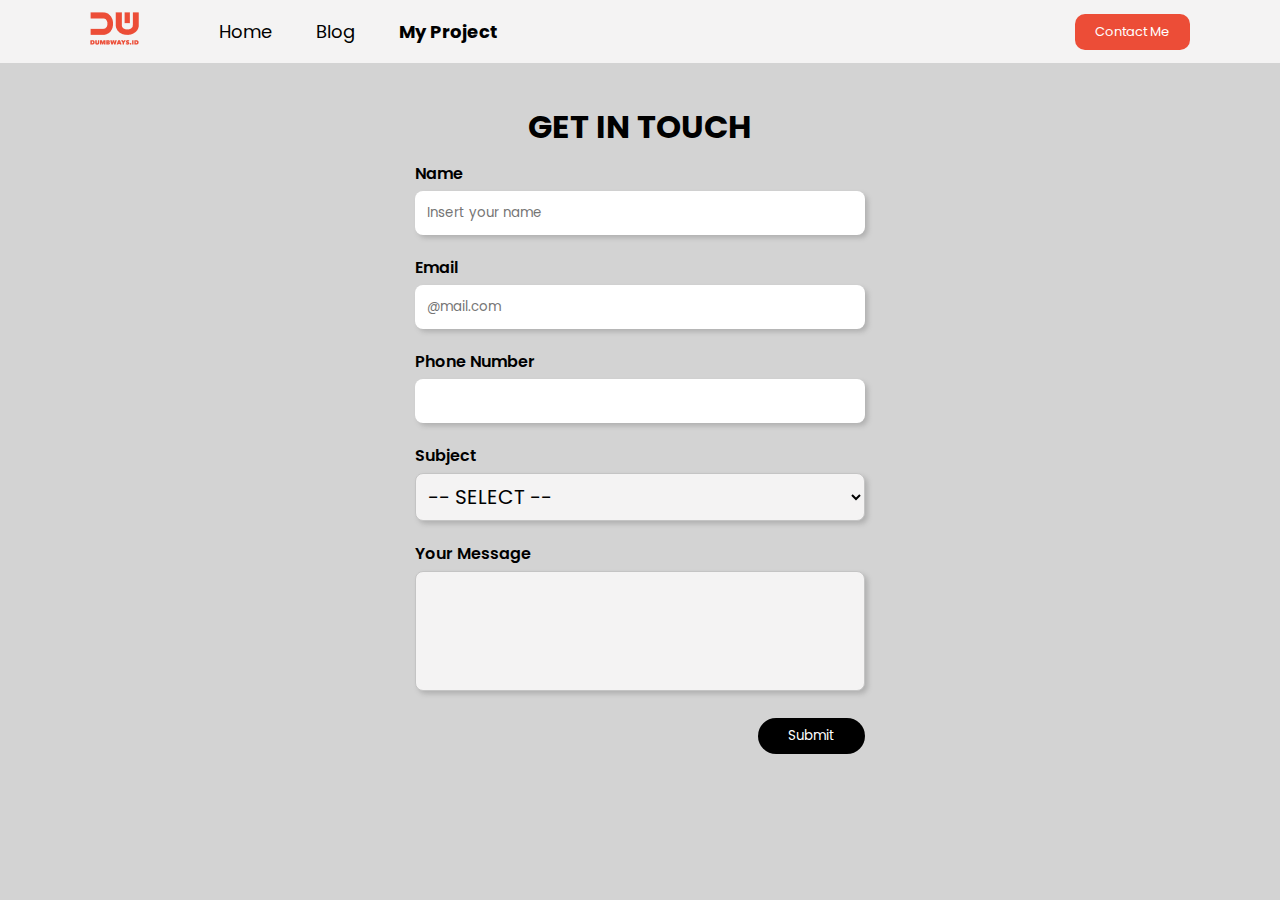
<file: contact.html>
<!DOCTYPE html>
<html>
<head>
    <title>Creating Contact Form</title>
    <link rel="stylesheet" href="style.css">
</head>
<body style="
    background: lightgray; 
">
<nav>
    <div class="left-side">
        <a href="index.html">
            <img src="Assets/logo.png"></a>
        <ul>
            <li>
                <a href="index.html">Home</a>
            </li>      
            <li>
                <a href="blog.html" >Blog</a>
            </li>
            <li>
                <a href="myproject.html" ><strong>My Project</strong></a>
            </li>
        </ul>
    </div>

    <div class="right-side">
        <a href="contact.html">Contact Me</a>
    </div>
</nav>

        <center>
            <div class="data-input">
                <h1>GET IN TOUCH</h1>
                <form action="" enctype="multipart/form-data">
                    <div class="form-input">
                        <div>
                            <label for="name">Name</label>
                            <input type="text" id="input-name" placeholder="Insert your name" id="name"/>
                        </div>
                        <div>
                            <label for="email">Email</label>
                            <input type="email" id="input-email" placeholder="@mail.com" id="email"/>
                        </div>
                        <div>
                            <label for="phone">Phone Number</label>
                            <input type="text" id="input-phone"  id="phone"/>
                        </div>
                        <div>
                            <label for="subject" >Subject</label>
                            <select type="text" id="input-subject"/>
                                <option value="" disabled selected>-- SELECT --</option>
                                <option value="Let's Talk">Let's Talk</option>
                                <option value="Let's  Colaboration">Let's  Colaboration</option>
                                <option value="I am Hiring">I am Hiring</option>
                            </select>
                        </div>
                        <div>
                            <label for="address">Your Message</label>
                            <textarea name="message" id="input-message"></textarea>
                        </div>
                        <div style="text-align: right;">
                            <button type="button" onclick="showdata()" >Submit</button>
                        </div>
                    </div>
                </form>
            </div>
        </center>

    <script src="form.js"></script>

</body>

</html>
</file>
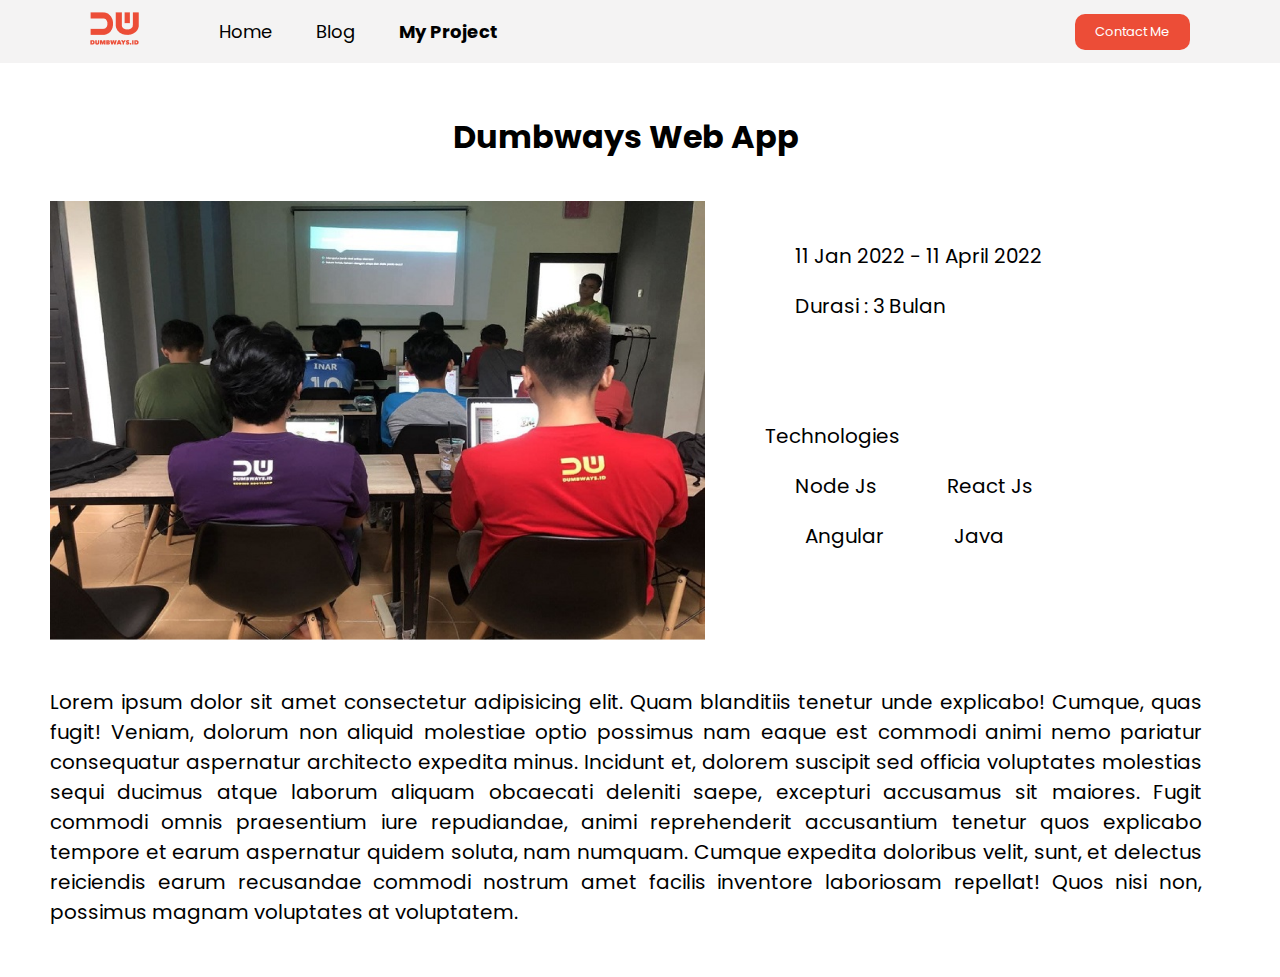
<file: project-detail.html>
<!DOCTYPE html>
<html>
<head>
    <title>Detail Project</title>
    <link rel="stylesheet" href="style.css" />
    <link rel="stylesheet" href="https://pro.fontawesome.com/releases/v5.10.0/css/all.css" integrity="sha384-AYmEC3Yw5cVb3ZcuHtOA93w35dYTsvhLPVnYs9eStHfGJvOvKxVfELGroGkvsg+p" crossorigin="anonymous"/>
</head>
<body>
    <nav>
        <div class="left-side">
            <a href="index.html">
                <img src="Assets/logo.png"></a>
            <ul>
                <li>
                    <a href="index.html">Home</a>
                </li>      
                <li>
                    <a href="blog.html" >Blog</a>
                </li>
                <li>
                    <a href="myproject.html" ><strong>My Project</strong></a>
                </li>
            </ul>
        </div>

        <div class="right-side">
            <a href="contact.html">Contact Me</a>
        </div>
    </nav>

    <div class="detail-project">
        <div class="detail-project-data">
            <h1>Dumbways Web App</h1>
            <div class="detail-project-content">
                <div class="detail-project-content-image">
                    <img src="Assets/blog-img-detail.png">
                </div>
                <div class="project-detail-time">
                    <div class="duration">
                        <div>
                            <i class="fas fa-calendar-alt"></i><label for="Duration">11 Jan 2022 - 11 April 2022</label>
                        </div>
                        <div>
                            <i class="far fa-clock"></i><label id="tampil" for=""></label>
                        </div>
                    </div>
                    <div class="detail-technologies">
                        <label for="">Technologies</label>
                        <div class="technologies1">
                            <div>
                                <i class="fab fa-node"></i><label for="">Node Js</label>
                            </div>
                            <div>
                                <i class="fab fa-react"></i><label for="">React Js</label>
                            </div>
                        </div>
                        <div class="technologies1">
                            <div>
                                <i  style="margin-right: 40px;" class="fab fa-angular"></i><label for="">Angular</label>
                            </div>
                            <div>
                                <i class="fab fa-java"></i><label for="">Java</label>
                            </div>
                        </div>
                    </div>
                </div>
            </div>
            <p>Lorem ipsum dolor sit amet consectetur adipisicing elit. Quam blanditiis tenetur unde explicabo! Cumque, quas fugit! Veniam, dolorum non aliquid molestiae optio possimus nam eaque est commodi animi nemo pariatur consequatur aspernatur architecto expedita minus. Incidunt et, dolorem suscipit sed officia voluptates molestias sequi ducimus atque laborum aliquam obcaecati deleniti saepe, excepturi accusamus sit maiores. Fugit commodi omnis praesentium iure repudiandae, animi reprehenderit accusantium tenetur quos explicabo tempore et earum aspernatur quidem soluta, nam numquam. Cumque expedita doloribus velit, sunt, et delectus reiciendis earum recusandae commodi nostrum amet facilis inventore laboriosam repellat! Quos nisi non, possimus magnam voluptates at voluptatem.</p>
        </div>
    </div>
    <script>
        let dateStart = new Date('2022-01-01');
        let dateEnd = new Date('2022-04-01');

        const total_months = (dateEnd.getFullYear() - dateStart.getFullYear())*12 + (dateEnd.getMonth() - dateStart.getMonth())

        document.getElementById('tampil').innerHTML = `Durasi : ${total_months} Bulan`;
    </script>
</body>
</html>
</file>
<file: style.css>
@import url('https://fonts.googleapis.com/css2?family=Poppins:wght@300&display=swap');

*{
    margin: 0px;
    padding: 0px;
    box-sizing: border-box;
    font-family: 'Poppins', sans-serif;
}

/* Navbar */
nav{
    display: flex;
    height: 7vh;
    background-color: #f4f3f3;
}

nav div{
    display: flex;
    flex: 50%;
    align-items: center;
}

ul{
    list-style-type: none;
    margin-left: 40px;
}

li{
    display: inline;
    margin-left: 40px;
}

.left-side{
    padding-left: 90px;
}

.left-side a{
    text-decoration: none; 
    color: black;
}

.right-side{
    display: flex;
    padding-right: 90px;
    justify-content: flex-end;
}

.right-side a{
    font-size: 13px;
    background-color: #ec4d37;
    color: white;
    text-decoration: none;
    padding: 8px 20px;
    border-radius: 10px;
    border: none;
}
/* Navbar End */

/* Start Form */
.data-input{
    width: 450px; 
    margin-top: 40px;  
}

.data-input h1{
    margin-bottom: 10px;
}

.data-input form{
    text-align: left;
}

.form-input label{
    font-size: 16px;
    font-weight: 600;
}

.form-input input, select, textarea{
    width: 100%;
    box-sizing: border-box;
    margin: 5px 0px 20px 0px;
    padding: 12px;
    border-radius: 8px;
    outline: none;
    border: none;
    background-color: white;
    box-shadow: 3px 3px 5px rgb(177, 177, 177);
}

.form-input textarea{
    height: 120px;
    resize: none;
}

.form-input button{
    padding: 8px 30px;
    border-radius: 20px;
    border: none;
    outline: none;
    background-color: black;
    color: white;
    cursor: pointer;
}
/* End Form */

.card{
    border: 4px dotted yellowgreen;
    padding: 15px;
    border-radius: 20px;
    width: 450px;
}

.image img{
    width: 100%;
}

.header h1{
    text-align: left;
    margin: 10px 0;
}

.content p{
    text-align: left;
    color: rgba(0, 0, 0, 0.6);
    line-height: 120%;
    margin-bottom: 20px;
}

.content table{
    width: 100%;
    border: 2px solid rgb(161, 151, 151);
    border-collapse: collapse;
}

.content table tr th{
    border: 2px solid rgb(161, 151, 151);
    padding: 5px 0px;
    font-weight: 600;
}

.content table tr td{
    border: 2px solid rgb(161, 151, 151);
    padding: 5px;
    text-align: center;
    font-weight: 400;
}

.personal{
    display: flex;
    height: 93vh;
}

.container-content{
    display: flex;
    width: 95%;
}

.personal .left{
    flex: 40%;
    display: flex;
    justify-content: flex-end;
    align-items: center;
}

.personal .right{
    align-items: center;
    flex: 60%;
    display: flex;
    padding-left: 40px;
    position: relative;
}

.personal .right .skill{
    display: flex;
}

.skill img{
    width: 55px;
}

.skill h3{
    font-weight: 800;
}

.skill, .skill p,  .social, .social-icon{
    margin-top: 20px;
    text-align: left;
}

.social-icon img{
    width: 50px;
    margin-right: 20px;
}

/* Blog Form */
.blog-form {
    padding: 50px 0;
    display: flex;
    justify-content: center;
  }
  
  .blog-form .form-container {
    width: 500px;
  }
  
  .blog-form .form-container h1 {
    text-align: center;
    margin-bottom: 40px;
  }
  
  .blog-form form label {
    font-size: 20px;
    font-weight: 400;
  }
  
  .blog-form form input,
  textarea,
  select {
    width: 100%;
    font-size: 20px;
    font-weight: 400;
    padding: 8px;
    margin-top: 5px;
    margin-bottom: 20px;
    background: #f4f3f3;
    border: 1px solid #c4c4c4;
    border-radius: 8px;
  }
  
  .blog-form form textarea {
    height: 250px;
  }
  
  .blog-form form .input-blog-image-group {
    width: 100%;
    font-size: 20px;
    font-weight: 400;
    padding: 8px;
    margin-top: 5px;
    margin-bottom: 20px;
    background: #f4f3f3;
    border: 1px solid #c4c4c4;
    border-radius: 8px;
    cursor: pointer;
  }
  
  .blog-form form .input-blog-image-group label p {
    font-size: 15px;
  }
  
  .blog-form form .input-blog-image-group label {
    cursor: pointer;
    display: flex;
    align-items: center;
    justify-content: space-between;
  }
  
  .blog-form form .button-group {
    text-align: right;
  }
  
  .blog-form form button {
    margin-top: 50px;
    padding: 8px 20px;
    font-size: 17px;
    background: #ec4d37;
    border-radius: 8px;
    border: none;
    color: #fff;
    cursor: pointer;
  }
  
  .blog hr {
    border: 1px solid #dbdbdb;
    width: 80%;
    margin-right: auto;
    margin-left: auto;
  }
  
  /* Blog list */
  .blog .blog-list {
    margin-top: 80px;
    margin-bottom: 80px;
    display: flex;
    align-items: center;
    flex-direction: column;
  }
  
  .blog .blog-list .blog-list-item {
    width: 80%;
    padding: 15px;
    margin-bottom: 20px;
    border: 2px solid #dbdbdb;
    border-radius: 8px;
    display: flex;
  }
  
  .blog .blog-list .blog-list-item .blog-image {
    flex: 1;
  }
  
  .blog .blog-list .blog-list-item .blog-image img {
    width: 100%;
    height: 300px;
    object-fit: cover;
  }
  
  .blog .blog-list .blog-list-item .blog-content {
    padding-left: 20px;
    flex: 2;
  }
  
  .blog .blog-list .btn-group {
    text-align: right;
    margin-bottom: 20px;
  }
  
  .blog .blog-list .btn-group .btn-edit {
    padding: 5px 10px;
    border: 0;
    border-radius: 4px;
    background: #dbdbdb;
  }
  
  .blog .blog-list .btn-group .btn-post {
    padding: 5px 10px;
    border: 0;
    border-radius: 4px;
    background: #ec4d37;
    color: #fff;
  }
  
  .blog .blog-list h1 a {
    text-decoration: none;
    color: #000000;
  }
  
  .blog .blog-list .detail-blog-content {
    font-weight: 300;
    font-size: 12px;
    line-height: 20px;
  }
  
  .blog .blog-list .blog-list-item p {
    margin-top: 20px;
    font-weight: normal;
    font-size: 14px;
    line-height: 20px;
    text-align: justify;
  }
  
  /* Blog Detail */
  .blog-detail {
    display: flex;
    justify-content: center;
  }
  
  .blog-detail-container {
    width: 80%;
    margin: 40px 0;
  }
  
  .blog-detail-container img {
    width: 100%;
  }
  
  .blog-detail-container h1 {
    font-style: normal;
    font-weight: 800;
    font-size: 44px;
    line-height: 120%;
    margin-bottom: 15px;
  }
  
  .blog-detail-container .author {
    font-weight: 100;
    font-size: 20px;
    line-height: 120%;
    margin-bottom: 20px;
  }
  
  .blog-detail-container p {
    margin-top: 40px;
    font-style: normal;
    font-weight: normal;
    font-size: 24px;
    line-height: 140%;
    text-align: justify;
  }
  
  /* Project Form */

  .myProject{
    display: flex;
    padding: 50px 0px;
    justify-content: center;
    background-color: #dbdbdb;
  }

  .project-container{
    width: 500px;
  }

  .myProject .project-container h1{
    text-align: center;
    margin-bottom: 20px;
  }

  .myProject form label{
    font-size: 18px;
    font-weight: 800;
  }

  .myProject form .input-date{
    display: flex;
    width: 100%;
    box-sizing: border-box;
  }
  
  .myProject form input, textarea{
    width: 100%;
    font-size: 18px;
    font-weight: 400;
    padding: 8px;
    margin-top: 5px;
    margin-bottom: 20px;
    background: #f4f3f3;
    border: 1px solid #c4c4c4;
    border-radius: 8px;
    resize: none;
    box-shadow: 3px 3px 5px rgb(177, 177, 177);
  }

  .myProject form .checkbox{
    display: flex;
  }

  .myProject form .technologies{
    margin-bottom: 20px;
  }

  .myProject form .checkbox div{
    margin-right: 50px;
    margin-bottom: 20px;
  }
  
  .myProject form .checkbox input{
    display: inline-flex;
    width: fit-content;
    box-shadow: none;
    margin-right: 40px;
    box-shadow: 3px 3px 5px rgb(177, 177, 177);
  }

  .myProject form .input-project-image-group{
    width: 100%;
    font-size: 20px;
    font-weight: 400;
    padding: 8px;
    margin-top: 5px;
    margin-bottom: 20px;
    background: #f4f3f3;
    border: 1px solid #c4c4c4;
    border-radius: 8px;
    cursor: pointer;
    box-shadow: 3px 3px 5px rgb(177, 177, 177);
  }

  .myProject form .input-project-image-group label p{
    font-size: 15px;
  }

  .myProject form .input-project-image-group label{
    cursor: pointer;
    display: flex;
    align-items: center;
    justify-content: space-between;
  }

  .myProject form .button-group{
    text-align: right;
  }

  .myProject form button{
    margin-top: 20px;
    padding: 8px 30px;
    font-size: 17px;
    background: black;
    border-radius: 20px;
    border: none;
    color: #fff;
    cursor: pointer;
  }

  /* .myProject hr {
    border: 1px solid #dbdbdb;
    width: 80%;
    margin-right: auto;
    margin-left: auto;
  } */

  /* Project list */
  .project-list{
    margin-top: 80px;
    align-items: center;
    flex-wrap: wrap;
    box-sizing: border-box;
  }

  .project-list-item{
    width: 100%;
    margin: 15px;
    border-radius: 8px;
    display: flex;
    flex-direction: column;
    padding: 10px 20px;
    box-shadow: 5px 5px 12px rgb(177, 177, 177);
  }

  .project-list-item .project-image{
    flex: 1;
  }

  .project-list-item .project-image img{
    margin-top: 10px;
    width: 100%;
    height: 300px;
    object-fit: cover;
  }

  .project-list-item .project-content{
    padding-left: 20px;
    flex: 2;
  }

  .project-list-item .project-content p{
    text-align: justify;
  }

  .project-list h1{
    text-align: center;
    font-weight: 1300;
  }

  .project-list-item .project-content h1,a{
    text-align: left;
    text-decoration: none;
    color: black;
    font-size: 18px;
  }

  .project-list-data{
    display: flex;
    margin: 20px 30px;
    width: 100%;
    flex-wrap: wrap;
  }

  .project-list-item{
    width: 380px;
    margin: 10px 20px;
  }

  .project-list-item .project-content p{
    font-size: 14px;
    margin: 20px 0px;
  }

  .project-list-item .project-content .icon-checkbox p{
    text-align: left;
    font-size: 30px;
  }

  .project-list-item .project-content .icon-checkbox i{
    margin-left: 10px;
  }

  .project-list .btn-group {
    text-align: center;
    margin-bottom: 20px;
  }
  
  .project-list .btn-group .btn-edit {
    padding: 5px 10px;
    border: 0;
    width: 47%;
    border-radius: 6px;
    background: black;
    color: #fff;
    font-weight: 500;
  }
  
  .project-list .btn-group .btn-delete {
    padding: 5px 10px;
    border: 0;
    width: 47%;
    border-radius: 6px;
    background: black;
    color: #fff;
    font-weight: 500;
  }

  /* Detail */
  .detail-project{
    justify-content: center;
    align-items: center;
  }

  .detail-project-data{
    width: 90%;
    margin: 50px;
  }

  .detail-project-data h1{
    text-align: center;
    margin-bottom: 40px;
  }

  .detail-project-data p{
    margin-top: 40px;
    font-size: 20px;
    text-align: justify;
  }

  .detail-project-content{
    display: flex;
  }

  .detail-project-content-image{
    flex: 60%;
  }

  .detail-project-content-image img{
    width: 100%;
  }

  .project-detail-time{
    flex: 40%;
    margin-left: 60px;
    margin-top: 40px;
    display: flex;
    flex-direction: column;
    justify-content: center;
  }

  .project-detail-time .duration{
    display: flex;
    flex-direction: column;
    font-size: 20px;
    margin-bottom: 80px;
  }

  .project-detail-time .duration div{
    margin-bottom: 20px;
  }

  .project-detail-time .duration i{
    margin-right: 30px;
  }

  .detail-technologies{
    flex: 40%;
    font-size: 20px;
    display: flex;
    flex-direction: column;
    flex-wrap: wrap;
  }

  .detail-technologies label{
    margin-bottom: 20px;
  }

  .detail-technologies div{
    display: flex;
  }

  .detail-technologies i{
    font-size: 25px;
    margin-right: 30px;
  }

  .detail-technologies label{
    margin-right: 40px;
  }
</file>
